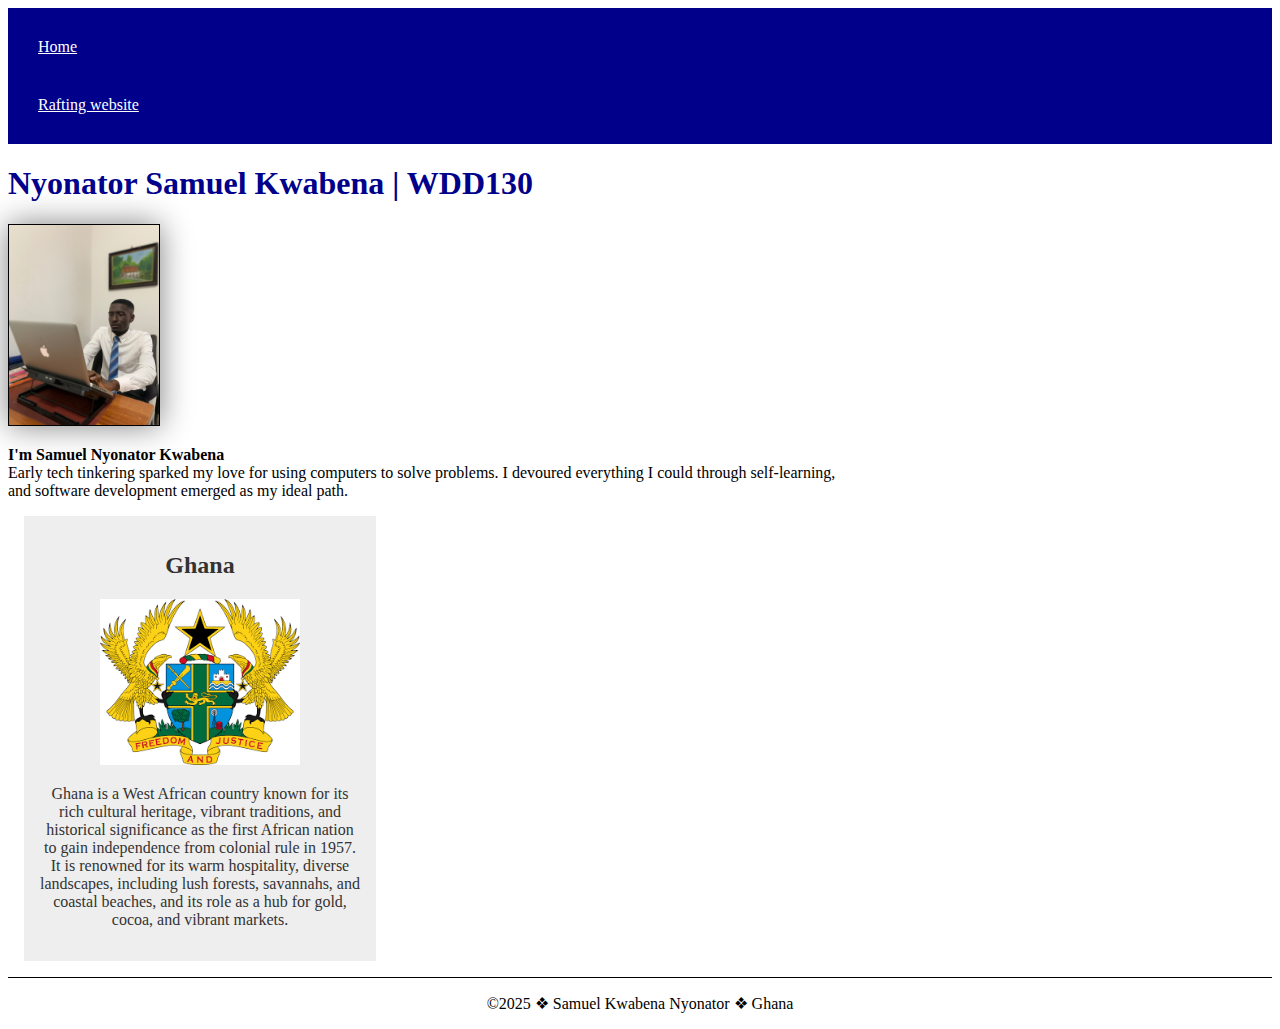
<file: index.html>
<!DOCTYPE html>
<html lang="en">
<head>
    <meta charset="UTF-8">
    <meta name="viewport" content="width=device-width, initial-scale=1.0">
    <title>Nyonator Samuel Kwabena | WDD130</title>
    <meta name="description" content="Welcome to the homepage of Samuel Kwabena Nyonator, a Software Development student at BYU. Discover my programming projects, skills in C++, Python, Java, HTML, and CSS, and my journey towards becoming a skilled software developer">
    <meta name="author" content="Nyonator Samuel Kwabena">
    <link rel="stylesheet" href="style.css">
</head>
<body>
    <header>
        <nav>
            <a href="#">Home</a>
            <a href="wwr/">Rafting website</a>
        </nav>
    </header>
    <main>
        <h1>Nyonator Samuel Kwabena | WDD130</h1>
        <img src="images/profile.jpg" alt="Samuel Kwabena" width="200">
        <p><strong>I'm Samuel Nyonator Kwabena </strong> <br>
            Early tech tinkering sparked my love for using  computers to solve problems. I devoured everything I could through self-learning, and software development emerged as my ideal path.
        </p>
    </main>
    <aside>
        <h2>Ghana</h2>
        <img src="images/coat.png" alt="Ghana Coat Of Arms">
        <p>Ghana is a West African country known for its rich cultural heritage, vibrant traditions, and historical significance as the first African nation to gain independence from colonial rule in 1957. It is renowned for its warm hospitality, diverse landscapes, including lush forests, savannahs, and coastal beaches, and its role as a hub for gold, cocoa, and vibrant markets.</p>
    </aside>
    <footer>
        <p>&copy;2025 &#10070; Samuel Kwabena Nyonator &#10070; Ghana</p>

    </footer>  
</body>
</html>
</file>
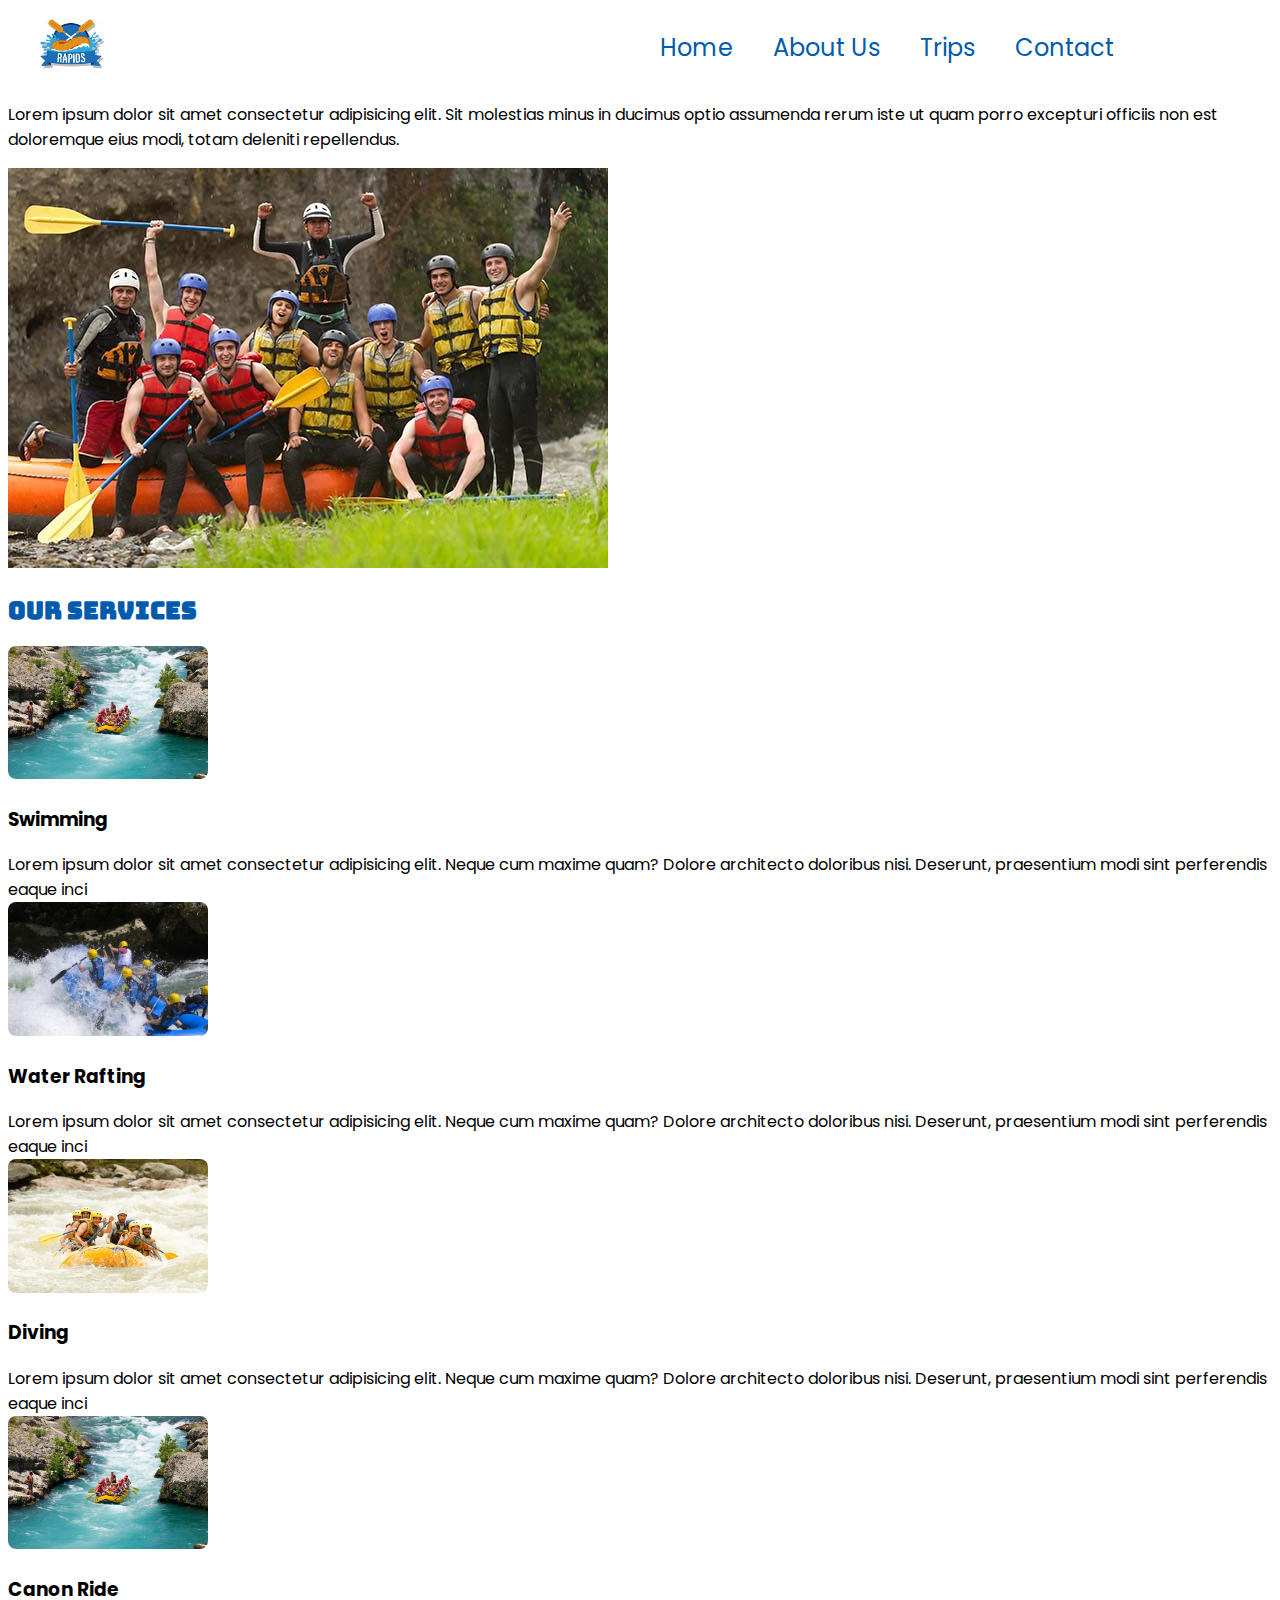
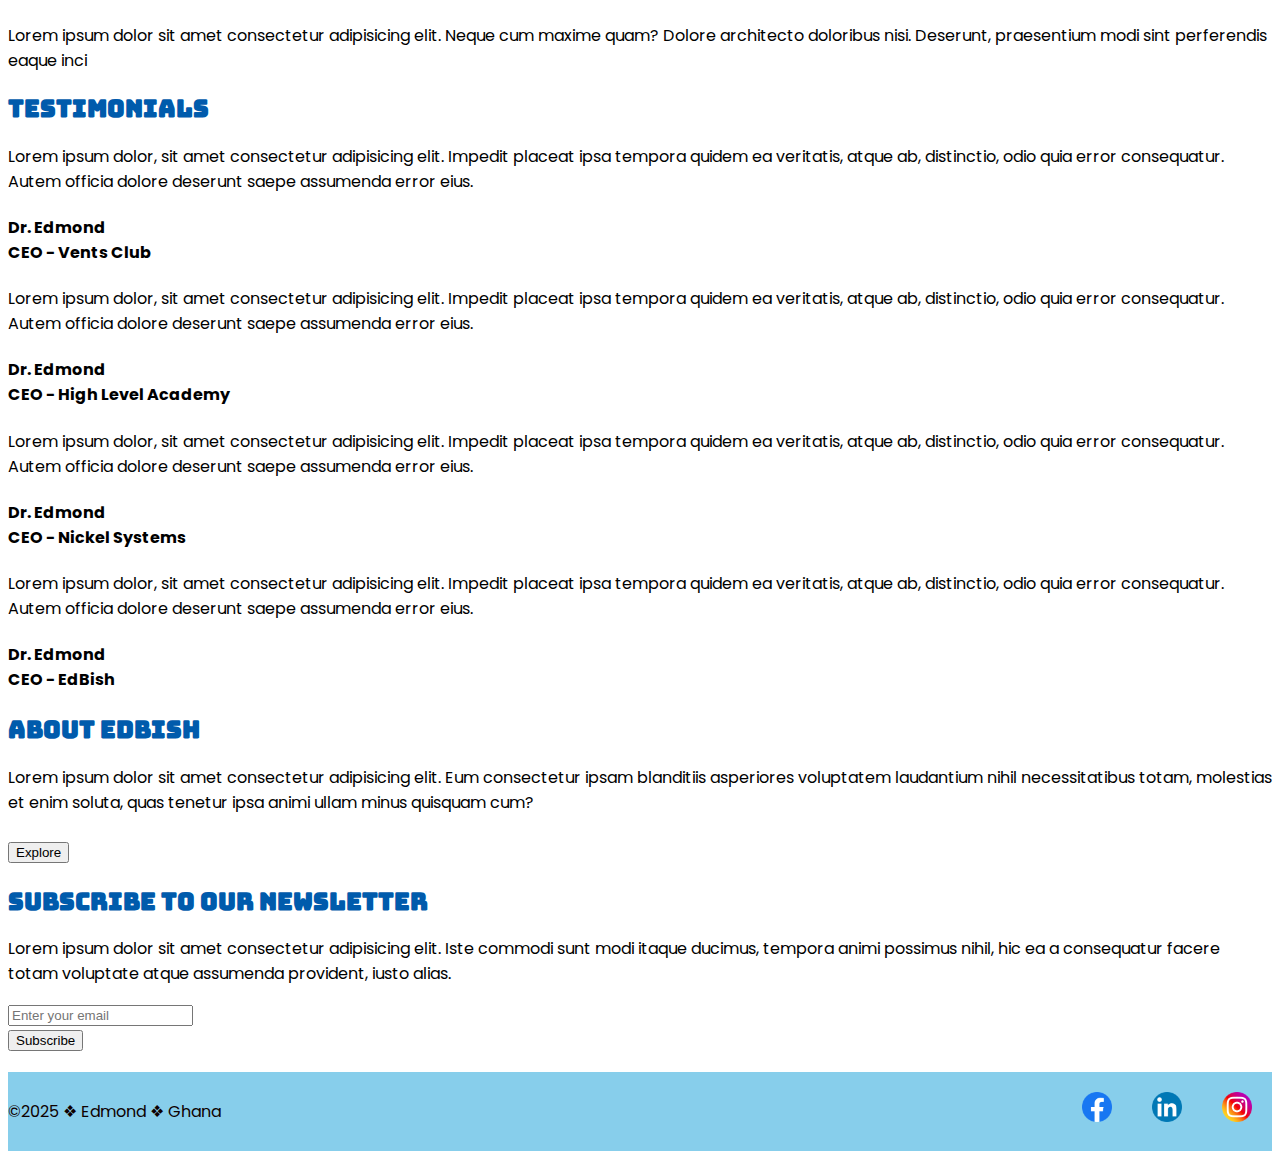
<file: wwr/index.html>
<!DOCTYPE html>
<html lang="en">
<head>
    <meta charset="UTF-8">
    <meta name="viewport" content="width=device-width, initial-scale=1.0">
    <link rel="preconnect" href="https://fonts.googleapis.com">
    <link rel="preconnect" href="https://fonts.gstatic.com" crossorigin>
    <link href="https://fonts.googleapis.com/css2?family=Merriweather:wght@400;700;900&family=Roboto:wght@400;700&display=swap" rel="stylesheet">
    <meta name="description" content="A whitewater rafting website">
    <meta name="author" content="Nyonator Samuel Kwabena">
    <link rel="stylesheet" href="styles/rafting.css">
    <title>EdBish - About Us</title>
</head>
<body>
    <header class="home-header">
        <div class="logo-image">
            <img src="images/logo.jpg" alt="logo">
        </div>
        <nav>
            <a href="index.html">Home</a>
            <a href="about.html">About Us</a>
            <a href="trips.html">Trips</a>
            <a href="contact.html">Contact</a>
        </nav>
    </header>
    <main>
       <div class="home-hero">
        <div class="wlc">
            <h2>Welcome to <br><span>EdBish</span></h2>
            <p>Lorem ipsum dolor sit amet consectetur adipisicing elit. Sit molestias minus in ducimus optio assumenda rerum iste ut quam porro excepturi officiis non est doloremque eius modi, totam deleniti repellendus.</p>
        </div>
        <div class="img-display">
            <img src="images/onHero.jpg" alt="hero-side-image">
        </div>
       </div>

       <div class="service">
        <h2>Our Services</h2>
        <div class="service-pics">
            <figure>
                <img src="images/pic7.jpg" alt="ser1">
                <figcaption>
                    <h3>Swimming</h3>
                    Lorem ipsum dolor sit amet consectetur adipisicing elit. Neque cum maxime quam? Dolore architecto doloribus nisi. Deserunt, praesentium modi sint perferendis eaque inci
                </figcaption>
            </figure>
            <figure>
                <img src="images/pic4.jpg" alt="ser1">
                <figcaption>
                    <h3>Water Rafting</h3>
                    Lorem ipsum dolor sit amet consectetur adipisicing elit. Neque cum maxime quam? Dolore architecto doloribus nisi. Deserunt, praesentium modi sint perferendis eaque inci
                </figcaption>
            </figure>
            <figure>
                <img src="images/pic5.jpg" alt="ser1">
                <figcaption>
                    <h3>Diving</h3>
                    Lorem ipsum dolor sit amet consectetur adipisicing elit. Neque cum maxime quam? Dolore architecto doloribus nisi. Deserunt, praesentium modi sint perferendis eaque inci
                </figcaption>
            </figure>
            <figure>
                <img src="images/pic7.jpg" alt="ser1">
                <figcaption>
                    <h3>Canon Ride</h3>
                    Lorem ipsum dolor sit amet consectetur adipisicing elit. Neque cum maxime quam? Dolore architecto doloribus nisi. Deserunt, praesentium modi sint perferendis eaque inci
                </figcaption>
            </figure>
        </div>

       </div>
       
       <div class="testimonial-container">
            <h2>Testimonials</h2>
            <div class="testimonials">
                <figure>
                    <figcaption>
                        <p>Lorem ipsum dolor, sit amet consectetur adipisicing elit. Impedit placeat ipsa tempora quidem ea veritatis, atque ab, distinctio, odio quia error consequatur. Autem officia dolore deserunt saepe assumenda error eius.</p>
                        <div class="client-profile">
                           
                            <h4> <span class="client-name">Dr. Edmond</span><br>CEO - Vents Club</h4>
                            
                        </div>
                    </figcaption>
                </figure> 
                <figure>
                    <figcaption>
                        <p>Lorem ipsum dolor, sit amet consectetur adipisicing elit. Impedit placeat ipsa tempora quidem ea veritatis, atque ab, distinctio, odio quia error consequatur. Autem officia dolore deserunt saepe assumenda error eius.</p>
                        <div class="client-profile">
                        
                            <h4> <span class="client-name">Dr. Edmond</span><br>CEO - High Level Academy</h4>
                            
                        </div>
                    </figcaption>
                </figure> 
                <figure>
                    <figcaption>
                        <p>Lorem ipsum dolor, sit amet consectetur adipisicing elit. Impedit placeat ipsa tempora quidem ea veritatis, atque ab, distinctio, odio quia error consequatur. Autem officia dolore deserunt saepe assumenda error eius.</p>
                        <div class="client-profile">
                            
                            <h4> <span class="client-name">Dr. Edmond</span><br>CEO - Nickel Systems</h4>
                            
                        </div>
                    </figcaption>
                </figure> 
                <figure>
                    <figcaption>
                        <p>Lorem ipsum dolor, sit amet consectetur adipisicing elit. Impedit placeat ipsa tempora quidem ea veritatis, atque ab, distinctio, odio quia error consequatur. Autem officia dolore deserunt saepe assumenda error eius.</p>
                        <div class="client-profile">
                            
                            <h4> <span class="client-name">Dr. Edmond</span><br>CEO - EdBish</h4>
                            
                        </div>
                    </figcaption>
                </figure> 
                
                
            </div>

        </div>
        <div class="abt">
            <h2>About EdBish</h2>
            <p>Lorem ipsum dolor sit amet consectetur adipisicing elit. Eum consectetur ipsam blanditiis asperiores voluptatem laudantium nihil necessitatibus totam, molestias et enim soluta, quas tenetur ipsa animi ullam minus quisquam cum?</p>
            <a href="trips.html"><Button>Explore</Button></a>
        </div>
        
        <div class="newsletter">
            <h2>Subscribe to our Newsletter</h2>
            <p>Lorem ipsum dolor sit amet consectetur adipisicing elit. Iste commodi sunt modi itaque ducimus, tempora animi possimus nihil, hic ea a consequatur facere totam voluptate atque assumenda provident, iusto alias.</p>
            <form action="">
                <input type="email" name="email" id="email" placeholder="Enter your email"><br>
                <button type="submit">Subscribe</button>
            </form>
        </div>
    </main>
    <footer>
        <nav class="social-tab">
            <p>&copy;2025 &#10070; Edmond &#10070; Ghana</p>
            <div class="socials">
                <a href="https://facebook.com">
                    <img src="images/facebook.png" alt="facebook-icon">
                </a>

                <a href="https://linkedin.com">
                    <img src="images/linkedin.png" alt="linkedin">
                </a>
                <a href="https://instagram.com">
                <img src="images/instagram.png" alt="instagram-icon">
                </a>
            </div>
        </nav>

    </footer>
    
</body>
</html>
</file>
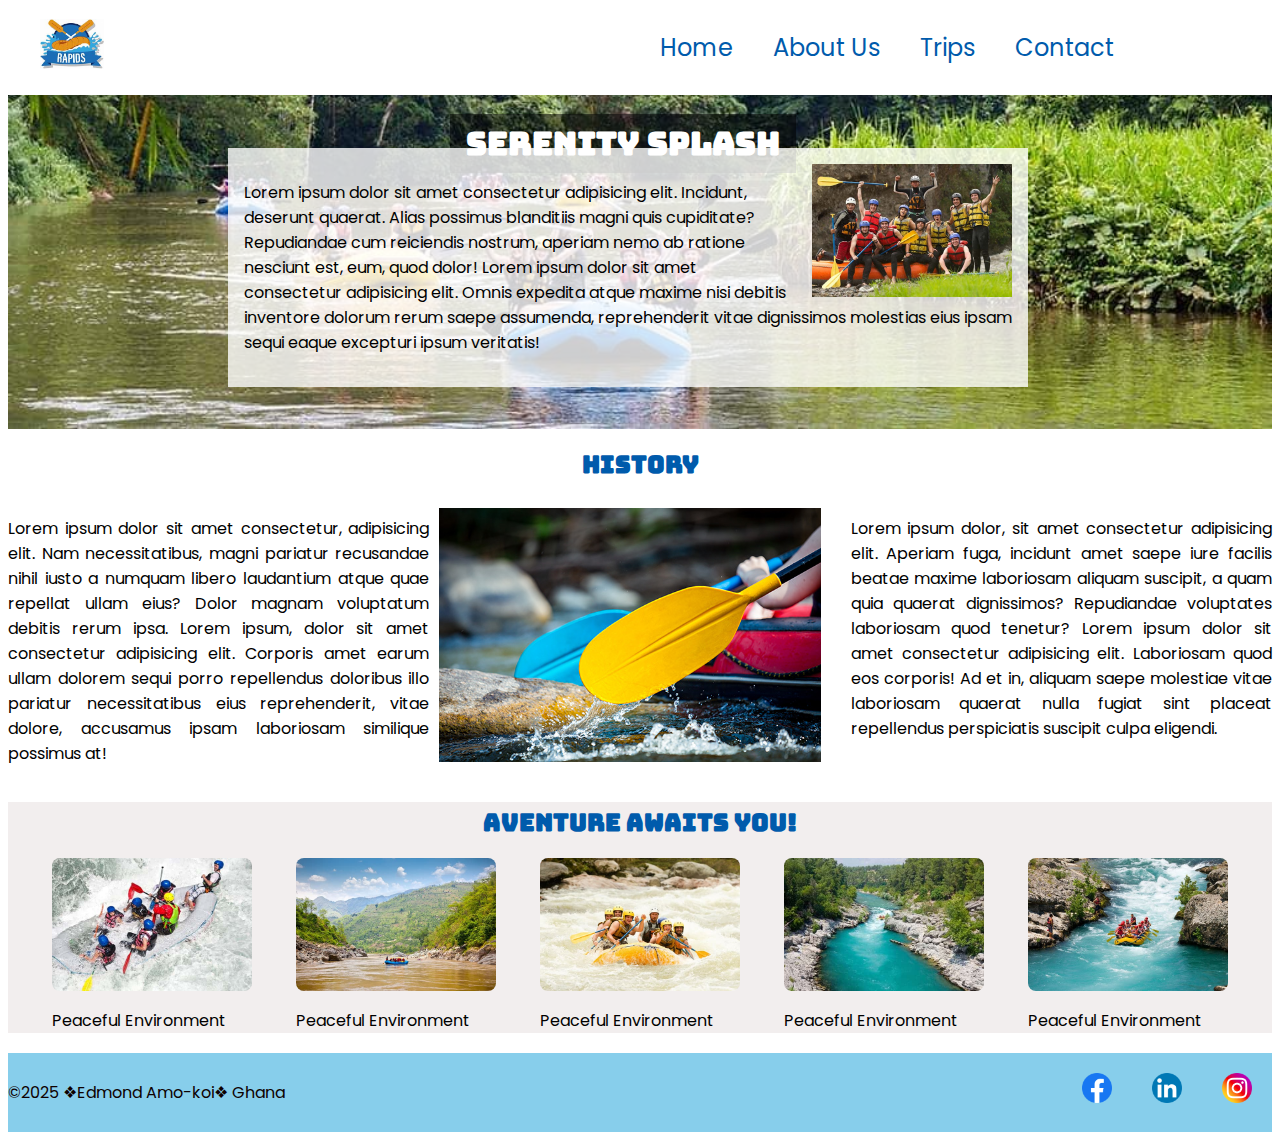
<file: wwr/about.html>
<!DOCTYPE html>
<html lang="en">
<head>
    <meta charset="UTF-8">
    <meta name="viewport" content="width=device-width, initial-scale=1.0">
    <link rel="preconnect" href="https://fonts.googleapis.com">
    <link rel="preconnect" href="https://fonts.gstatic.com" crossorigin>
    <link href="https://fonts.googleapis.com/css2?family=Merriweather:wght@400;700;900&family=Roboto:wght@400;700&display=swap" rel="stylesheet">
    <meta name="description" content="A whitewater rafting website">
    <meta name="author" content="Edmond Amo-koi">
    <link rel="stylesheet" href="styles/rafting.css">
    <title>EdBish - About Us</title>
</head>
<body>
    <header>
        <div class="logo-image">
            <img src="images/logo.jpg" alt="logo">
        </div>
        <nav>
            <a href="index.html">Home</a>
            <a href="about.html">About Us</a>
            <a href="trips.html">Trips</a>
            <a href="contact.html">Contact</a>
        </nav>
    </header>
    <main>
        <div class="hero">
            <img class="banner-image" src="images/hero-pic.jpg" alt="hero-image">
            <h1>Serenity Splash</h1>
            <article>
                <img class="article-img" src="images/onHero.jpg" alt="happy client">
                <p>Lorem ipsum dolor sit amet consectetur adipisicing elit. Incidunt, deserunt quaerat. Alias possimus blanditiis magni quis cupiditate? Repudiandae cum reiciendis nostrum, aperiam nemo ab ratione nesciunt est, eum, quod dolor!
                    Lorem ipsum dolor sit amet consectetur adipisicing elit. Omnis expedita atque maxime nisi debitis inventore dolorum rerum saepe assumenda, reprehenderit vitae dignissimos molestias eius ipsam sequi eaque excepturi ipsum veritatis!
                </p>
            </article>
        </div>
            <section class="hist">
                <h2>History</h2>
                <div class="hist-content">
                <p>Lorem ipsum dolor sit amet consectetur, adipisicing elit. Nam necessitatibus, magni pariatur recusandae nihil iusto a numquam libero laudantium atque quae repellat ullam eius? Dolor magnam voluptatum debitis rerum ipsa.
                    Lorem ipsum, dolor sit amet consectetur adipisicing elit. Corporis amet earum ullam dolorem sequi porro repellendus doloribus illo pariatur necessitatibus eius reprehenderit, vitae dolore, accusamus ipsam laboriosam similique possimus at!
                </p>
                <img class="image-hist" src="images/pic8.jpg" alt="hist-image" >
                <p>Lorem ipsum dolor, sit amet consectetur adipisicing elit. Aperiam fuga, incidunt amet saepe iure facilis beatae maxime laboriosam aliquam suscipit, a quam quia quaerat dignissimos? Repudiandae voluptates laboriosam quod tenetur?
                    Lorem ipsum dolor sit amet consectetur adipisicing elit. Laboriosam quod eos corporis! Ad et in, aliquam saepe molestiae vitae laboriosam quaerat nulla fugiat sint placeat repellendus perspiciatis suscipit culpa eligendi.
                </p>
                </div>
            </section>
            <section class="adventure">
                <h2>Aventure Awaits You!</h2>
                <div class="advent-images"> 
                    <figure>
                        <img src="images/pic2.jpg" alt="pict-1">
                        <figcaption>Peaceful Environment</figcaption>
                    </figure>
                     
                    <figure>
                        <img src="images/pic3.jpg" alt="pict-1">
                        <figcaption>Peaceful Environment</figcaption>
                    </figure>

                    <figure>
                        <img src="images/pic5.jpg" alt="pict-1">
                        <figcaption>Peaceful Environment</figcaption>
                    </figure>

                    <figure>
                        <img src="images/pic6.jpg" alt="pict-1">
                        <figcaption>Peaceful Environment</figcaption>
                    </figure>

                    <figure>
                        <img src="images/pic7.jpg" alt="pict-1">
                        <figcaption>Peaceful Environment</figcaption>
                    </figure>
                </div>
            </section>
        
    </main>
    <footer>
        <nav class="social-tab">
            <p>&copy;2025 &#10070;Edmond Amo-koi&#10070; Ghana</p>
            <div class="socials">
                <a href="https://facebook.com">
                    <img src="images/facebook.png" alt="facebook-icon">
                </a>

                <a href="https://linkedin.com">
                    <img src="images/linkedin.png" alt="linkedin">
                </a>
                <a href="https://instagram.com">
                <img src="images/instagram.png" alt="instagram-icon">
                </a>
            </div>
        </nav>

    </footer>
    
</body>
</html>
</file>
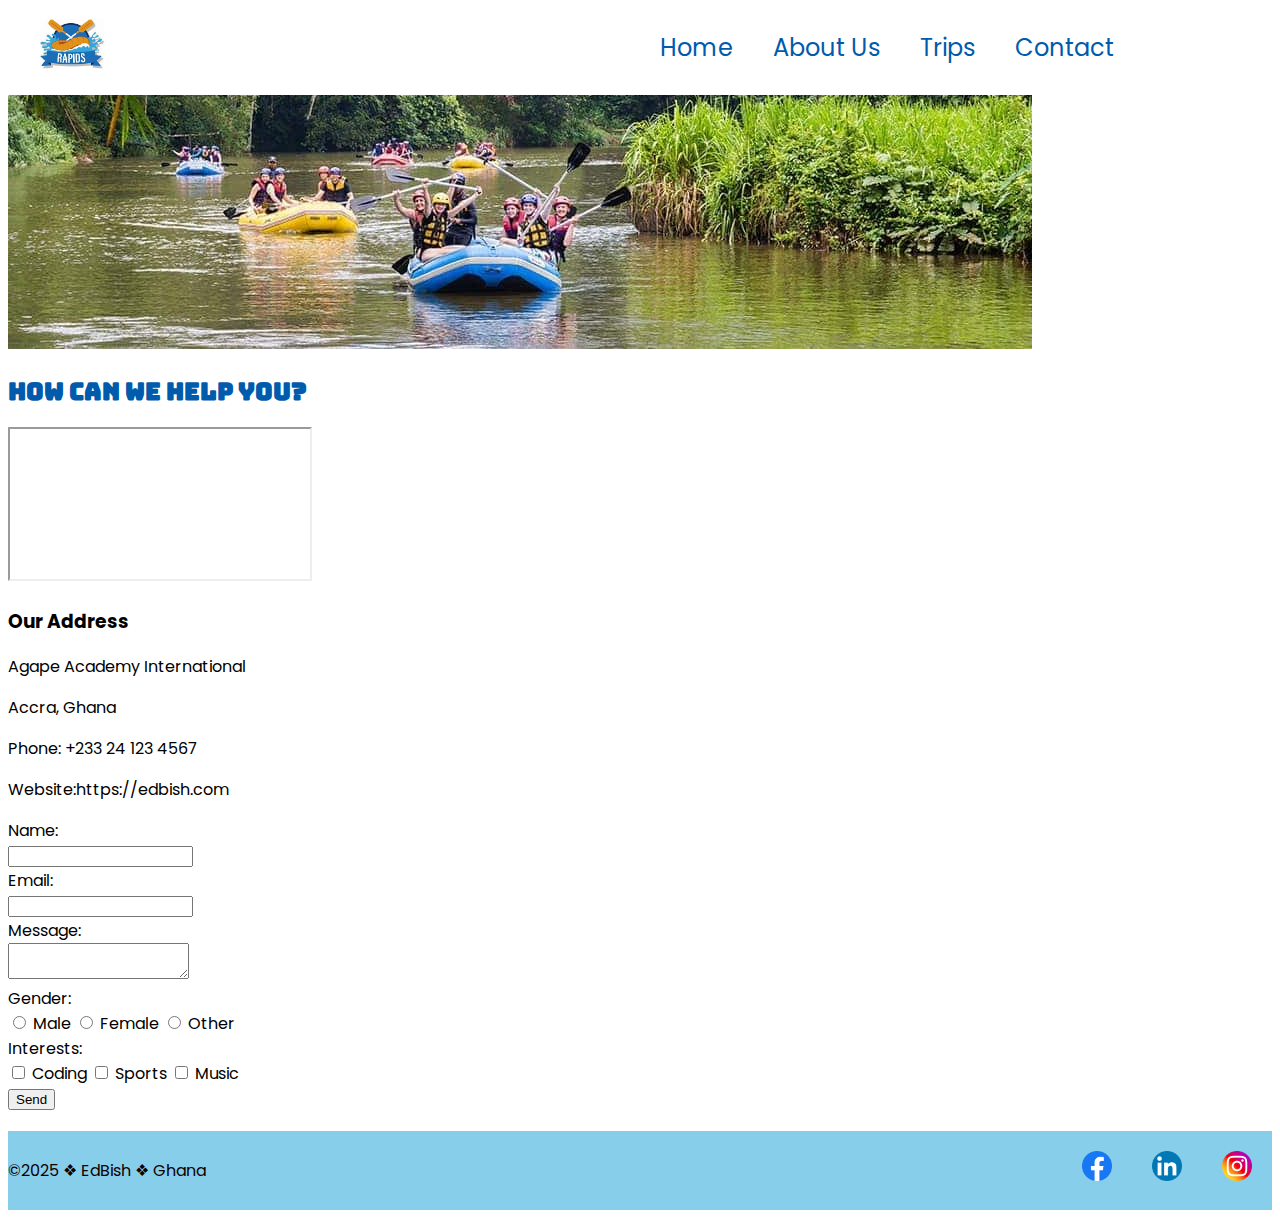
<file: wwr/contact.html>
<!DOCTYPE html>
<html lang="en">
<head>
    <meta charset="UTF-8">
    <meta name="viewport" content="width=device-width, initial-scale=1.0">
    <link rel="preconnect" href="https://fonts.googleapis.com">
    <link rel="preconnect" href="https://fonts.gstatic.com" crossorigin>
    <link href="https://fonts.googleapis.com/css2?family=Merriweather:wght@400;700;900&family=Roboto:wght@400;700&display=swap" rel="stylesheet">
    <meta name="description" content="Contact Us Page for Serenity Rafting">
    <meta name="author" content="Edmond">
    <link rel="stylesheet" href="styles/rafting.css">
    <title>EdBish - Contact us</title>
</head>
<body>
    <header>
        <div class="logo-image">
            <img src="images/logo.jpg" alt="logo">
        </div>
        <nav>
            <a href="index.html">Home</a>
            <a href="about.html">About Us</a>
            <a href="trips.html">Trips</a>
            <a href="contact.html">Contact</a>
        </nav>
    </header>
    <main>
        <div class="contact-label">
            <img src="images/hero-pic.jpg" alt="banner">
            <h2>How Can We Help You?</h2>
        </div>
        <div class="map-detail">
            <div class="map">
                <iframe src="https://www.google.com/maps/embed?pb=!1m18!1m12!1m3!1d3969.8635724662663!2d-0.18297052570757538!3d5.73278119424934!2m3!1f0!2f0!3f0!3m2!1i1024!2i768!4f13.1!3m3!1m2!1s0xfdf77d6f9aed69b%3A0x4b72360d02bc529b!2sAgape%20Academy%20International!5e0!3m2!1sen!2sgh!4v1738926102373!5m2!1sen!2sgh" allowfullscreen="" loading="lazy" referrerpolicy="no-referrer-when-downgrade"></iframe>
            </div>
            <div class="company-address">
                <h3>Our Address</h3>
                <p>Agape Academy International</p>
                <p>Accra, Ghana</p>
                <p>Phone: +233 24 123 4567</p>
                <p>Website:https://edbish.com</p>
            </div>
        </div>
        
        <div class="form">
            <form action="contact.php" method="post">
                        <label for="name">Name:</label> <br>  
                        <input type="text" name="name" id="name" required> <br>
                
                        <label for="email">Email:</label><br>
                        <input type="email" name="email" id="email" required><br>
                
                        <label for="message">Message:</label> <br>
                        <textarea name="message" id="message" required></textarea> <br>
                        <div class="opt">
                            <div class="gend">
                                <label>Gender:</label> <br>
                                <input type="radio" name="gender" id="male" value="male">
                                <label for="male">Male</label>
                                <input type="radio" name="gender" id="female" value="female">
                                <label for="female">Female</label>
                                <input type="radio" name="gender" id="other" value="other">
                                <label for="other">Other</label> <br>
                            </div>
                            <div class="int">
                                <label>Interests:</label> <br>
                                <input type="checkbox" name="interests" id="coding" value="coding">
                                <label for="coding">Coding</label>
                                <input type="checkbox" name="interests" id="sports" value="sports">
                                <label for="sports">Sports</label>
                                <input type="checkbox" name="interests" id="music" value="music">
                                <label for="music">Music</label> <br>
                            </div>
                        </div>
                        
                        <button type="submit">Send</button>

            </form>
        </div>
    </main>
    <footer>
        <nav class="social-tab">
            <p>&copy;2025 &#10070; EdBish &#10070; Ghana</p>


            <div class="socials">
                <a href="https://facebook.com">
                    <img src="images/facebook.png" alt="facebook-icon">
                </a>

                <a href="https://linkedin.com">
                    <img src="images/linkedin.png" alt="linkedin">
                </a>
                <a href="https://instagram.com">
                <img src="images/instagram.png" alt="instagram-icon">
                </a>
            </div>
        </nav>

    </footer>
    
</body>
</html>
</file>
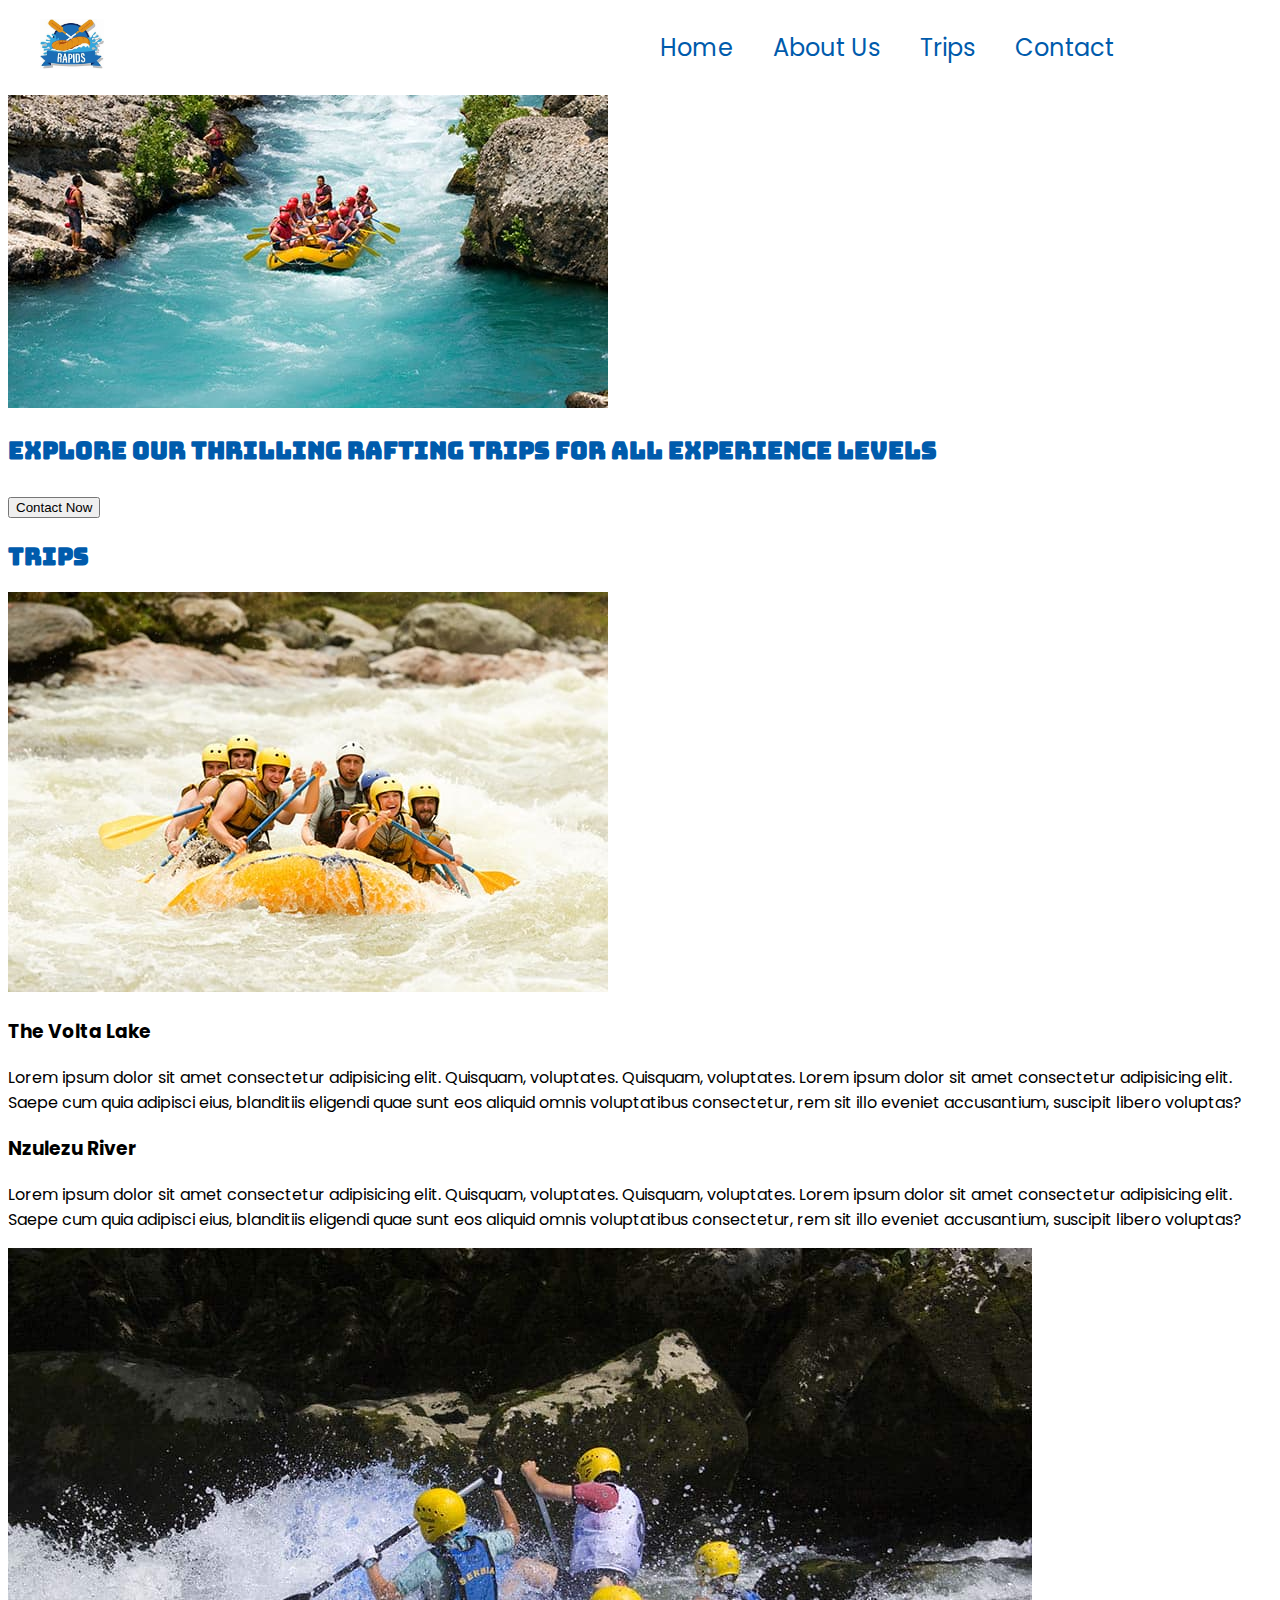
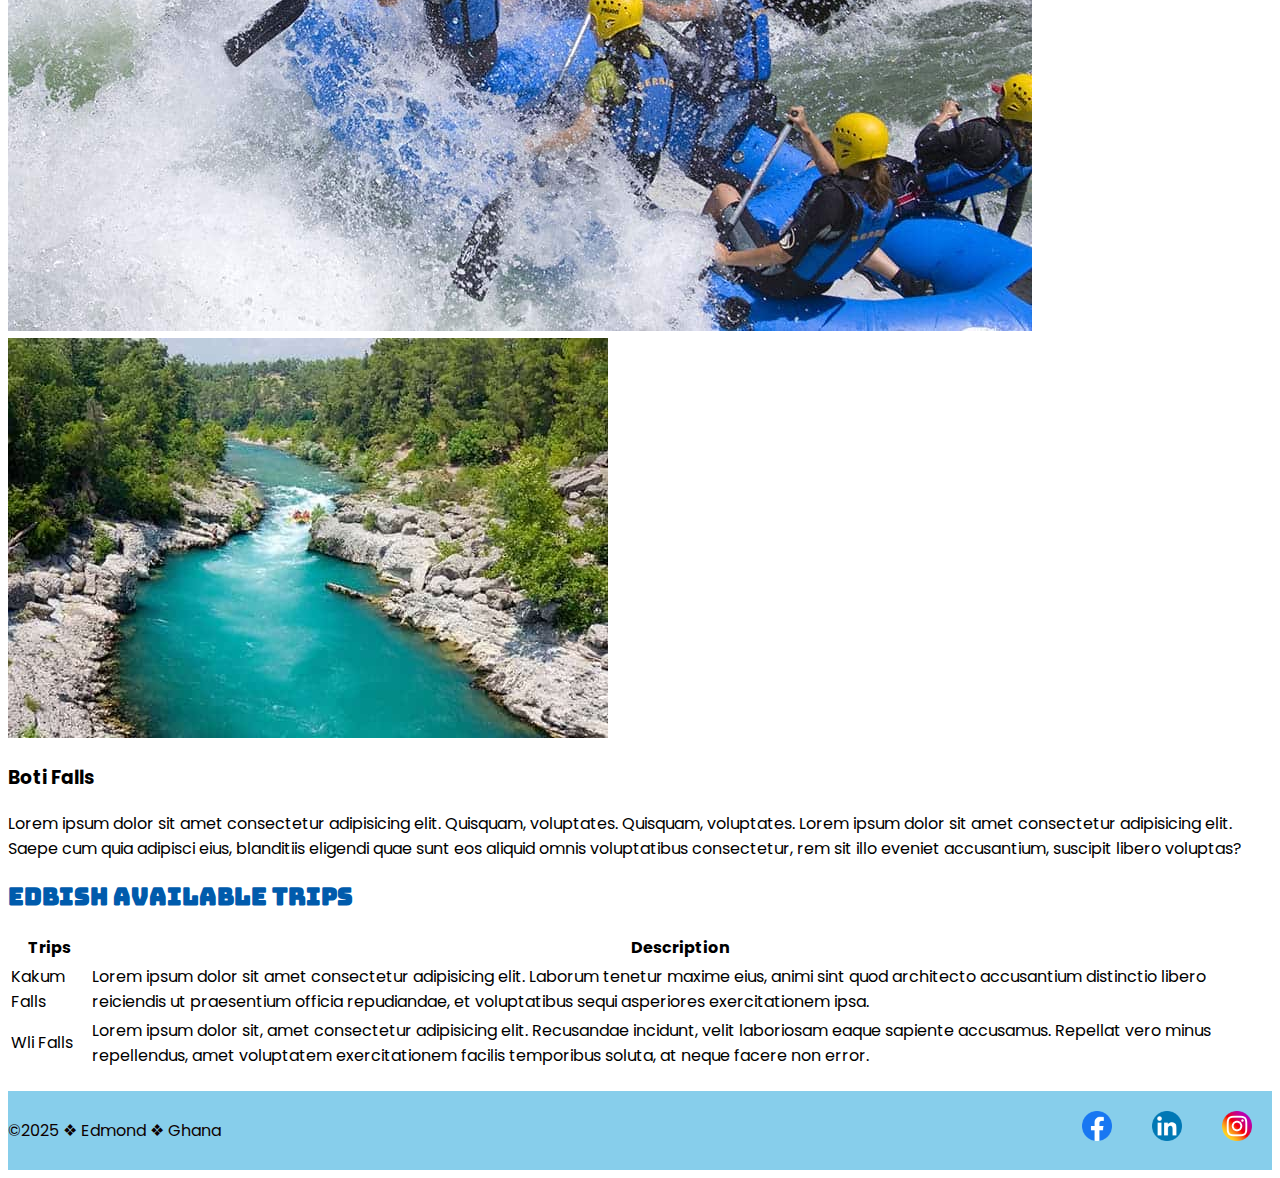
<file: wwr/trips.html>
<!DOCTYPE html>
<html lang="en">
<head>
    <meta charset="UTF-8">
    <meta name="viewport" content="width=device-width, initial-scale=1.0">
    <link rel="preconnect" href="https://fonts.googleapis.com">
    <link rel="preconnect" href="https://fonts.gstatic.com" crossorigin>
    <link href="https://fonts.googleapis.com/css2?family=Merriweather:wght@400;700;900&family=Roboto:wght@400;700&display=swap" rel="stylesheet">
    <meta name="description" content="A whitewater rafting website">
    <meta name="author" content="Edmond Amo-koi">
    <link rel="stylesheet" href="styles/rafting.css">
    <title>EdBish - About Us</title>
</head>
<body>
    <header class="home-header">
        <div class="logo-image">
            <img src="images/logo.jpg" alt="logo">
        </div>
        <nav>
            <a href="index.html">Home</a>
            <a href="about.html">About Us</a>
            <a href="trips.html">Trips</a>
            <a href="contact.html">Contact</a>
        </nav>
    </header>
    <main>
       <div class="trip-hero">
        <img src="images/pic7.jpg" alt="">
        <div class="wlc-trips">
            <h2>Explore our thrilling rafting trips for all experience levels</h2>
            <a href="contact.html"><button>Contact Now</button></a>
        </div>
        
       </div>
       <div class="abt-trips">
            <h2>Trips</h2>
            <div class="trip1-info">
                <img src="images/pic5.jpg" alt="">
                <div class="trip1-desc">
                    <h3>The Volta Lake</h3>
                    <p>
                        Lorem ipsum dolor sit amet consectetur adipisicing elit. Quisquam, 
                        voluptates. Quisquam, voluptates. Lorem ipsum dolor sit amet consectetur adipisicing elit. 
                        Saepe cum quia adipisci eius, blanditiis eligendi quae sunt eos aliquid omnis voluptatibus 
                        consectetur, rem sit illo eveniet accusantium, suscipit libero voluptas?
                    </p> 
                </div>
            </div>
            <div class="trip1-info">
                
                <div class="trip1-desc" id="second-trip">
                    <h3>Nzulezu River</h3>
                    <p>
                        Lorem ipsum dolor sit amet consectetur adipisicing elit. Quisquam, 
                        voluptates. Quisquam, voluptates. Lorem ipsum dolor sit amet consectetur adipisicing elit. 
                        Saepe cum quia adipisci eius, blanditiis eligendi quae sunt eos aliquid omnis voluptatibus 
                        consectetur, rem sit illo eveniet accusantium, suscipit libero voluptas?
                    </p> 
                </div>
                <div class="trip2-img">
                    <img src="images/pic4.jpg" alt="">
                </div>
            </div>
            <div class="trip1-info">
                <img src="images/pic6.jpg" alt="">
                <div class="trip1-desc" id="second-desc">
                    <h3>Boti Falls</h3>
                    <p>
                        Lorem ipsum dolor sit amet consectetur adipisicing elit. Quisquam, 
                        voluptates. Quisquam, voluptates. Lorem ipsum dolor sit amet consectetur adipisicing elit. 
                        Saepe cum quia adipisci eius, blanditiis eligendi quae sunt eos aliquid omnis voluptatibus 
                        consectetur, rem sit illo eveniet accusantium, suscipit libero voluptas?
                    </p> 
                </div>
            </div>
        </div>
        <div class="trip-table">
            <h2>EdBish Available Trips</h2>
            <div class="ta">
                <table>
                    <tr>
                        <th>Trips</th>
                        <th>Description</th>
                    </tr>
                    <tr>
                        <td>Kakum Falls</td>
                        <td>Lorem ipsum dolor sit amet consectetur adipisicing elit. Laborum tenetur maxime eius, animi sint quod architecto accusantium distinctio libero reiciendis ut praesentium officia repudiandae, et voluptatibus sequi asperiores exercitationem ipsa.</td>
                    </tr>
                    <tr>
                        <td>Wli Falls</td>
                        <td>Lorem ipsum dolor sit, amet consectetur adipisicing elit. Recusandae incidunt, velit laboriosam eaque sapiente accusamus. Repellat vero minus repellendus, amet voluptatem exercitationem facilis temporibus soluta, at neque facere non error.</td>
                    </tr>
                </table>
            </div>
        </div>
       
    </main>
    <footer>
        <nav class="social-tab">
            <p>&copy;2025 &#10070; Edmond &#10070; Ghana</p>
            <div class="socials">
                <a href="https://facebook.com">
                    <img src="images/facebook.png" alt="facebook-icon">
                </a>

                <a href="https://linkedin.com">
                    <img src="images/linkedin.png" alt="linkedin">
                </a>
                <a href="https://instagram.com">
                <img src="images/instagram.png" alt="instagram-icon">
                </a>
            </div>
        </nav>

    </footer>
    
</body>
</html>
</file>
<file: style.css>
nav{
    background-color: darkblue;
    padding: 10px;
}

nav a{
    color: white;
    display: block;
    padding: 20px;
}
h1{
    color: darkblue;
}
main img{
    width: 150px;
    height: auto;
    border: 1px solid black;
    box-shadow: 0 0 30px gray;
}
p{
    padding: 0;
}
main{
    max-width: 840px;
}
aside{
    width: 20rem;
    margin: 1rem;
    border: 1px solid rgb(0, 0, 0 / 0.2);
    padding: 1rem;  
    background-color: #eee;
    color: #333;    
    text-align: center;
}
aside img{
    width: 200px;
    height: auto;
}
footer{
    margin-top: 15px;
    border-top: 1px solid #000;
    text-align: center;
}
</file>
<file: wwr/styles/rafting.css>
@import url('https://fonts.googleapis.com/css2?family=Poppins:ital,wght@0,100;0,200;0,300;0,400;0,500;0,600;0,700;0,800;0,900;1,100;1,200;1,300;1,400;1,500;1,600;1,700;1,800;1,900&display=swap');
@import url('https://fonts.googleapis.com/css2?family=Bungee&family=Poppins:ital,wght@0,100;0,200;0,300;0,400;0,500;0,600;0,700;0,800;0,900;1,100;1,200;1,300;1,400;1,500;1,600;1,700;1,800;1,900&display=swap');

:root{
    --primary-color: #005BAC;
    --secondary-color: #ffffff;
    --accent1-color: #87CEEB;
    --accent2-color: #FFFFFF;
    --heading-font:'Bungee';
    --text-font: 'Poppins';
}
* {
    box-sizing: border-box;
    text-decoration: none;
}

body{
    font-family: var(--text-font);
}
header{
    display: grid;
    grid-template-columns: 1fr 1fr;
    align-items: center;
    padding: 10px 40px;
    background-color: var(--secondary-color);
    position: fixed;
    top: 0;
    left: 0;
    width: 100%;
    z-index: 1;
    
    
}

nav{
    display: flex;
    padding: 0;
    flex-wrap: wrap;
    
}
nav a {
    display: block;
    padding: 20px;
    text-decoration: none;
    color: var(--primary-color);
}
.logo-image img{
    width: 64px;
    height: auto;
}

h1,h2{
    font-family: var(--heading-font);
}
p{
    font-family: var(--text-font);
}
a{
    text-decoration: none;
    font-family: var(--text-font);
    font-size: 1.5rem;
}
.hero{
    position: relative;
}
.banner-image{
    display: block;
    width: 100%;
    height: auto;
    
}
.hero h1{
    position: absolute;
    top: 20%;
    color: var(--accent2-color);
    left: 35%;
    background-color: rgba(0, 0, 0, 0.5);
    padding: 0.5rem 1rem;
}
h2{
    color: var(--primary-color);
}
article{
    position: absolute;
    bottom: 10%;
    left: 15%;
    background-color: rgba(255,255,255,0.8);
    padding: 1rem;
    max-width: 800px;
    margin-left: 30px;
}
.article-img{
    float: right;
    width: 200px;
    height: auto;
    margin-left: 1rem;
    
}

.hist h2{
    text-align: center;
}
.hist-content{
    display: grid;
    grid-template-columns: 1fr 1fr 1fr;
    
       
} 
.hist-content p{
    text-align: justify;
}
.image-hist{
    width: 400px;
    height: auto;
    padding: 8px;
    padding-left: 10px;
}
.adventure{
    background-color: #eae4e4a0;
}
.adventure h2{
    text-align: center;
    padding-top: 5px;
}
.advent-images{
    display: flex;
    justify-content: space-evenly;
    flex-wrap: wrap;
    margin: 0;
    padding:0;
}
figure{
    padding: 0;
    margin: 0;
}
figure img{
    width: 200px;
    height: auto;
    border-radius: 8px;
}
figcaption{
    margin-top: 10px;
}
footer{
    background-color:var(--accent1-color);
    color: rgb(14, 1, 1);
    bottom: 0;
    margin-top:20px;
}
.social-tab{
    display: flex;
    justify-content: space-between;
    align-items: center;
    flex-direction: row;
}
.social-tab img{
    width: 30px;
    height: auto;
}

.socials{
   display:flex;
   
   

}
</file>
